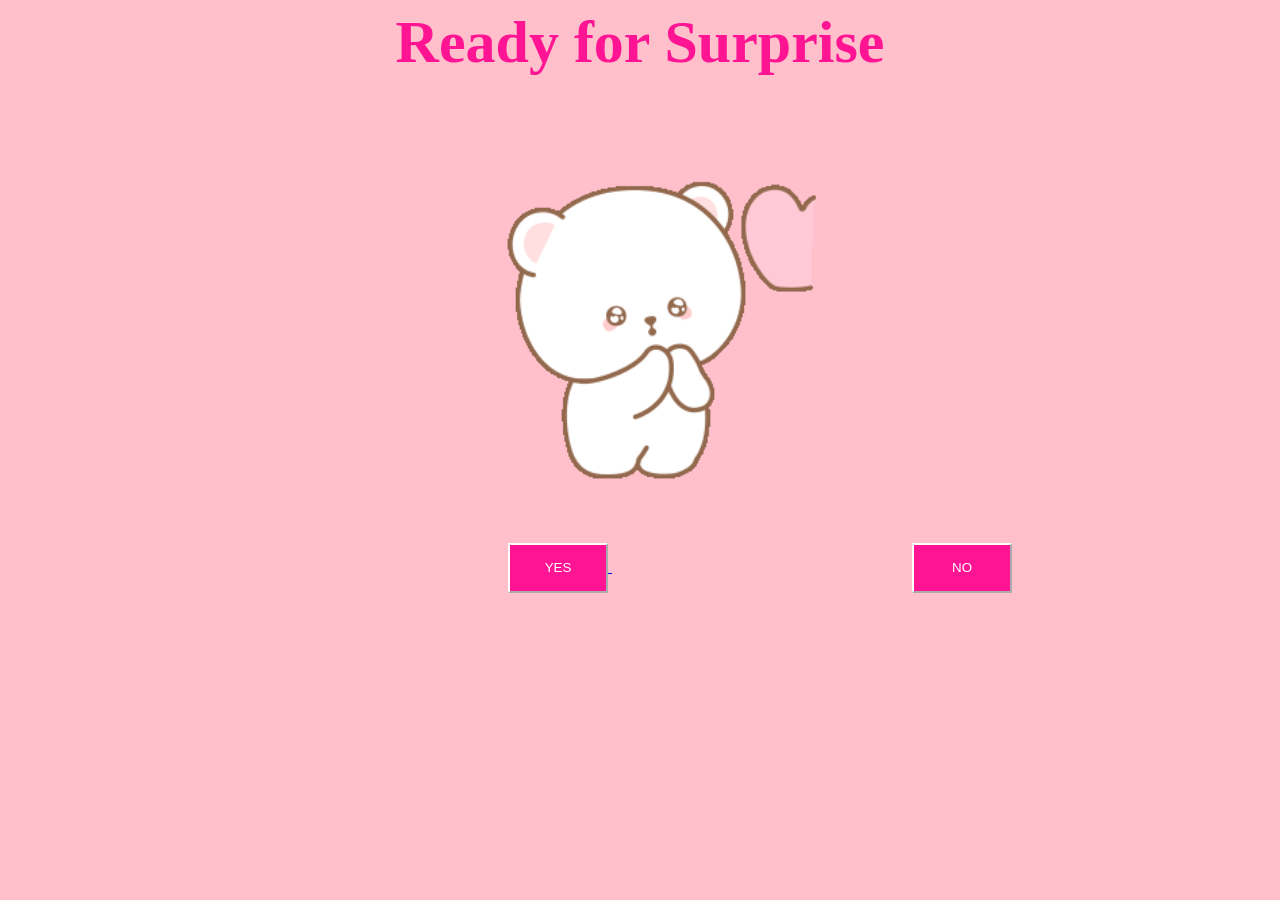
<file: index.html>
<html>
<head>
<link rel="stylesheet" href="page1.css">
</head>

<body>
<h1>Ready for Surprise </h1>

<img src="imgpage1.gif" alt="A cute cat gif" width="150" height="auto ">

<a href =  "page3.html" > 
<button id="yes">YES</button> 
</a>

<a href="page2.html">
<button id="no">NO</button>
</a>
</body>
</html>
</file>
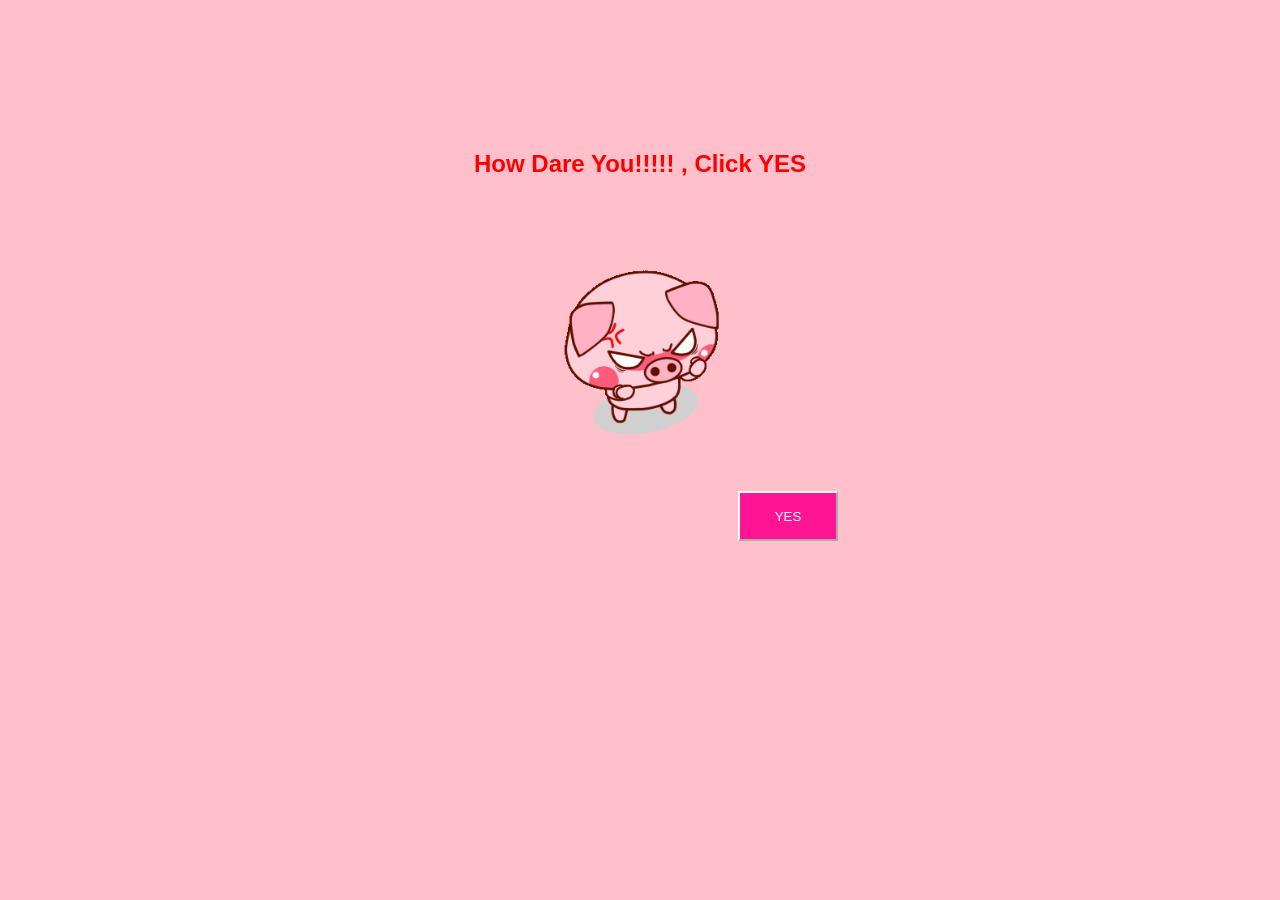
<file: page2.html>
<html>
  <head>
    <style>
     h2{
    color:red;
    font-family: "Gill Sans Extrabold", sans-serif;
    text-align:center;
    margin-top:150px;

}

body {  background-color: #FFC0CB;}  


      img{
        display: block;
    margin-left: auto;
    margin-right: auto;
    width: 300px;
    height: auto;
    margin-top: 30px;
      }
      #no{
display:circle;
    margin-left:730px;
    margin-right:auto;
    margin-top:40px;
    width : 100px;
    height: 50px;
    color:white;
    background-color: deeppink;
    border-color : white;
}
      </style>
    </head>

    
  <body>
    <h2>How Dare You!!!!! , Click YES </h2>
   <img src="imgpage2.gif" alt="A cute cat gif" width="80" height="auto ">

   <a href =  "page3.html" > 
   <button id="no">YES</button>
    </a>
  </body>
</html>
</file>
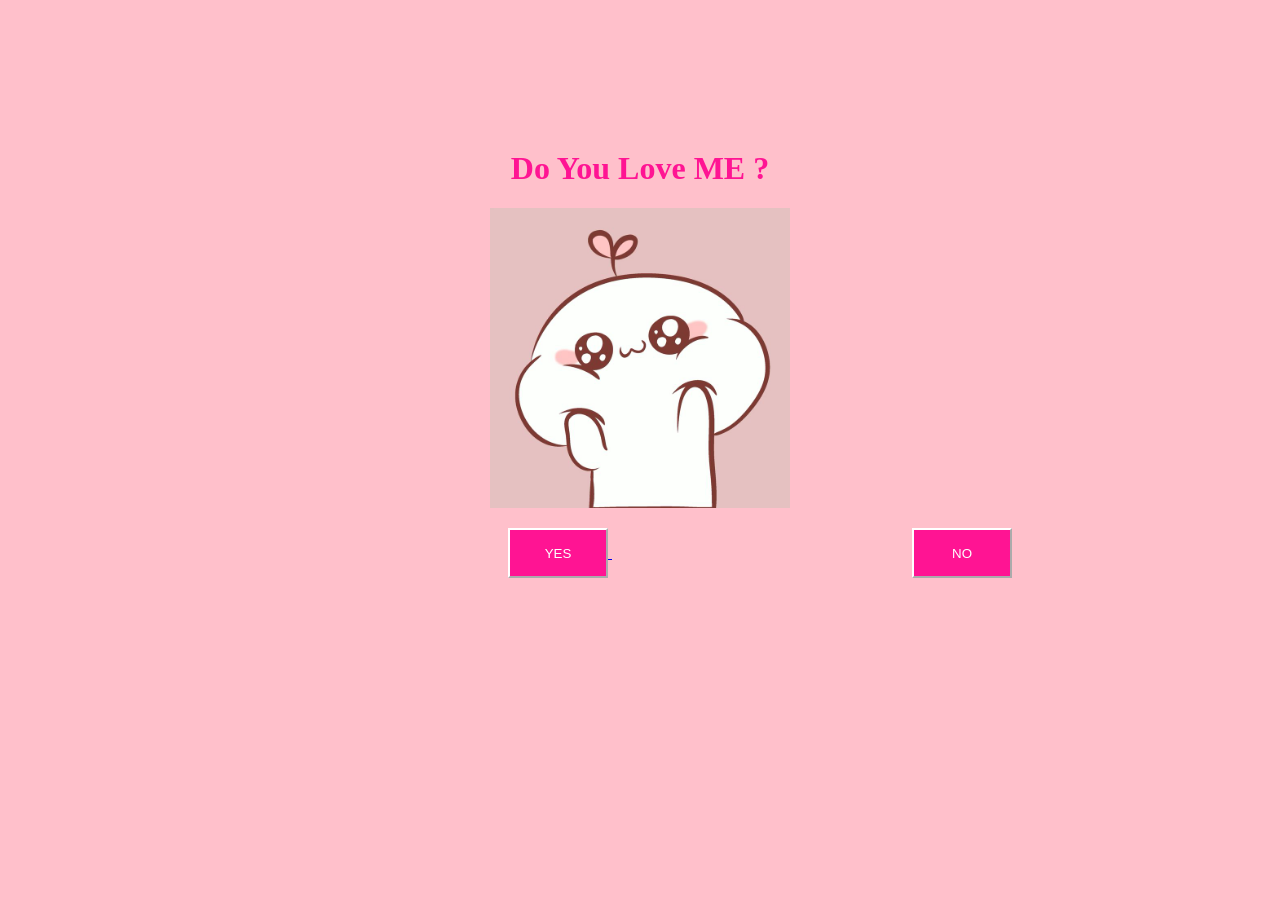
<file: page3.html>
<html>
    <head>
        <link rel="stylesheet" href="page3.css">
    </head>

    <body>
        <h1 id="yeswalah2">Do You Love ME ? </h1>
        <img src="imgpage3.jpeg" alt="A cute cat gif" width="80" height="auto ">

        <a href =  "page4.html" >
        <button id="yes">YES</button>
        </a>

        <a href="page2.html">
<button id="no">NO</button>
</a>
    </body>
</html>
</file>
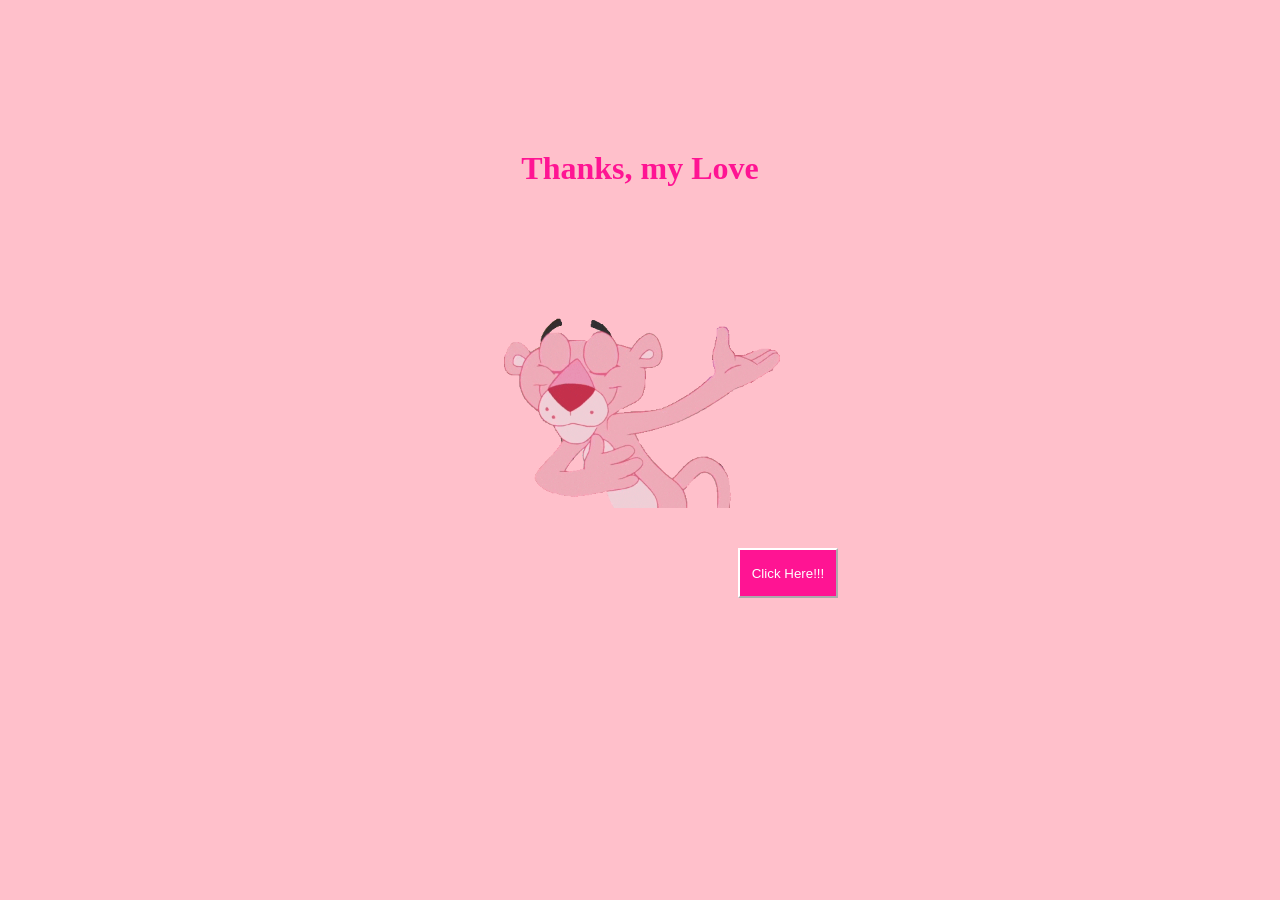
<file: page4.html>
<html>
<head>
    <link rel="stylesheet" href="page3.css">
</head>

<body>
    <h1>Thanks, my Love </h1>
   <img src="imgpage4.gif" alt="pink panther gif" width="80" height="auto ">

   <a href =  "page5.html" > 
   <button id="thanks">Click Here!!!</button>
    </a>
  </body>
</html>
</file>
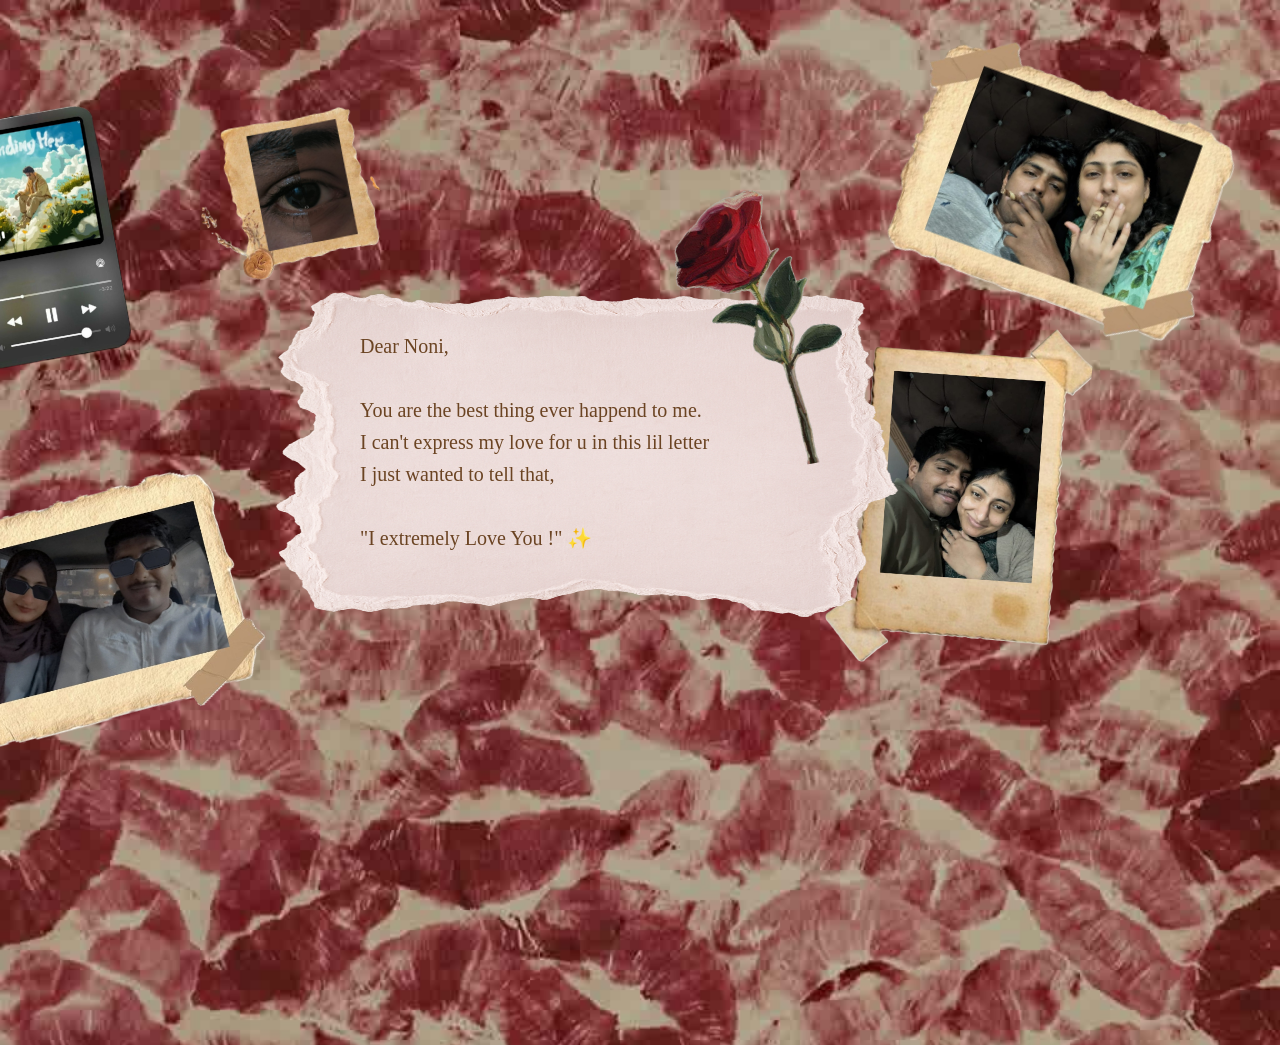
<file: page5.html>
<!DOCTYPE html>
<html>
<head>
  <meta charset="UTF-8">
  <meta name="viewport" content="width=device-width, initial-scale=1.0">
  <link rel="stylesheet" href="page5.css">

 <link rel="preload" as="image" href="imgpage5.webp">
  <link rel="preload" as="image" href="paper.png">
</head>
<body>

<div class="parchment-container">
  <img src="paper.png" class="parchment" alt="">
  <div class="letter-text">
    Dear Noni,<br><br>
    You are the best thing ever happend to me.<br>
    I can't express my love for u in this lil letter <br>
    I just wanted to tell that,<br>
    <br>"I extremely Love You !" ✨
  </div>
  <img src="rose.png" class="rose" alt="">
</div>

<img src="us5.png" class="findingher" alt="">
<img src="us1.png" class="us" alt="">
<img src="us2.png" class="us2" alt="">
<img src="us3.png" class="us3" alt="">
<img src="us6.png" class="us6" alt="">

<script>
window.addEventListener("load", function () {
  document.body.classList.add("loaded");
});
</script>

</body>
</html>
</file>
<file: page1.css>
body {  background-color: #FFC0CB;}  
h1 {
    text-align: center;
    font-size: 60px;
    color: deeppink;
  
}

img{
    display: block;
    margin-left: auto;
    margin-right: auto;
    width: 500px;
    height: auto;
}

#yes{
    display:circle;
    margin-left:500px;
    margin-right:auto;
    margin-top:20px;
    width : 100px;
    height: 50px;
    color:white;
    background-color: deeppink;
    border-color : white;
  

}

#no{
display:circle;
    margin-left:300px;
    margin-right:auto;
    margin-top:20px;
    width : 100px;
    height: 50px;
    color:white;
    background-color: deeppink;
    border-color : white;
}
</file>
<file: page3.css>
*{
    background-color:pink;

}

h1{
    color:deeppink;
    font-family: 'Lobster', cursive;
    text-align:center;
    margin-top:150px;
    
}


img{
    display: block;
    margin-left: auto;
    margin-right: auto;
    width: 300px;
    height: auto;
}

#no{
display:circle;
    margin-left:300px;
    margin-right:auto;
    margin-top:20px;
    width : 100px;
    height: 50px;
    color:white;
    background-color: deeppink;
    border-color : white;
}

#yes{
    display:circle;
    margin-left:500px;
    margin-right:auto;
    margin-top:20px;
    width : 100px;
    height: 50px;
    color:white;
    background-color: deeppink;
    border-color : white;
  

}

#no{
display:circle;
    margin-left:300px;
    margin-right:auto;
    margin-top:20px;
    width : 100px;
    height: 50px;
    color:white;
    background-color: deeppink;
    border-color : white;
}

#thanks{
    display:circle;
    margin-left:730px;
    margin-right:auto;
    margin-top:40px;
    width : 100px;
    height: 50px;
    color:white;
    background-color: deeppink;
    border-color : white;
}
</file>
<file: page5.css>
body {
  margin: 0;
  height: 100vh;
  overflow: hidden;

  background-image: url("imgpage5.webp");
  background-size: cover;
  background-position: center;
  background-repeat: no-repeat;

  display: flex;
  justify-content: center;
  align-items: center;
  position: relative;
}
/* Container */
.parchment-container {
  position: relative;
  width: 800px;
  z-index: 2;
}

/* Main parchment */
.parchment {
  width: 700px;
  height: 400px;
  display: block;

  opacity: 0;
  transform: scale(0.95);
  animation: fadeIn 1.2s ease forwards;
}

@keyframes fadeIn {
  to {
    opacity: 1;
    transform: scale(1);
  }
}

/* Letter text */
.letter-text {
  position: absolute;
  top: 20%;
  left: 15%;
  width: 70%;

  color: #6b4423;
  font-family: 'Dancing Script', cursive;
  font-size: 20px;
  line-height: 1.6;

  opacity: 0;
  transform: translateX(120px);

  animation: slideInText 1.2s ease forwards;
  animation-delay: 1s;
}

@keyframes slideInText {
  to {
    opacity: 1;
    transform: translateX(0);
  }
}

/* Rose */
.rose {
  position: absolute;
  bottom: 180px;
  right: 200px;

  height: 280px;
  width: auto;

  opacity: 0;
  transform: translateX(150px) rotate(-10deg);

  animation: roseIn 1s ease forwards;
  animation-delay: 1.8s;
}

@keyframes roseIn {
  to {
    opacity: 1;
    transform: translateX(0) rotate(-10deg);
  }
}

/* findingher */
.findingher {
  height: auto;
  width: 240px;
  position: absolute;
  margin-right: 1200px;
  margin-bottom: 400px;

  opacity: 0;
  transform: translateX(150px) rotate(-10deg);

  animation: findingherIn 1s ease forwards;
  animation-delay: 2.5s;
}

@keyframes findingherIn {
  to {
    opacity: 1;
    transform: translateX(0) rotate(-10deg);
  }
}

/* us1 */
.us {
  width: 400px;
  height: auto;
  position: absolute;
  top: 30px;
  right: 30px;

  opacity: 0;
  transform: translateX(150px) rotate(20deg);

  animation: usIn 1s ease forwards;
  animation-delay: 3.2s;
}

@keyframes usIn {
  to {
    opacity: 1;
    transform: translateX(0) rotate(20deg);
  }
}

/* us2 */
.us2 {
  height: auto;
  width: 180px;
  position: absolute;
  margin-right: 700px;
  margin-bottom: 500px;

  opacity: 0;
  transform: translateX(150px) rotate(-10deg);

  animation: us2In 1s ease forwards;
  animation-delay: 3.8s;
}

@keyframes us2In {
  to {
    opacity: 1;
    transform: translateX(0) rotate(-10deg);
  }
}

/* us3 */
.us3 {
  width: 250px;
  height: auto;
  position: absolute;
  top: 300px;
  right: 200px;

  opacity: 0;
  transform: translateX(150px) rotate(5deg);

  animation: us3In 1s ease forwards;
  animation-delay: 4.4s;
}

@keyframes us3In {
  to {
    opacity: 1;
    transform: translateX(0) rotate(5deg);
  }
}

/* us6 */
.us6 {
  height: auto;
  width: 400px;
  position: absolute;
  margin-right: 1100px;
  margin-top: 400px;

  opacity: 0;
  transform: translateX(150px) rotate(-5deg);

  animation: us6In 1s ease forwards;
  animation-delay: 5s;
}

@keyframes us6In {
  to {
    opacity: 1;
    transform: translateX(0) rotate(-15deg);
  }
}
</file>
